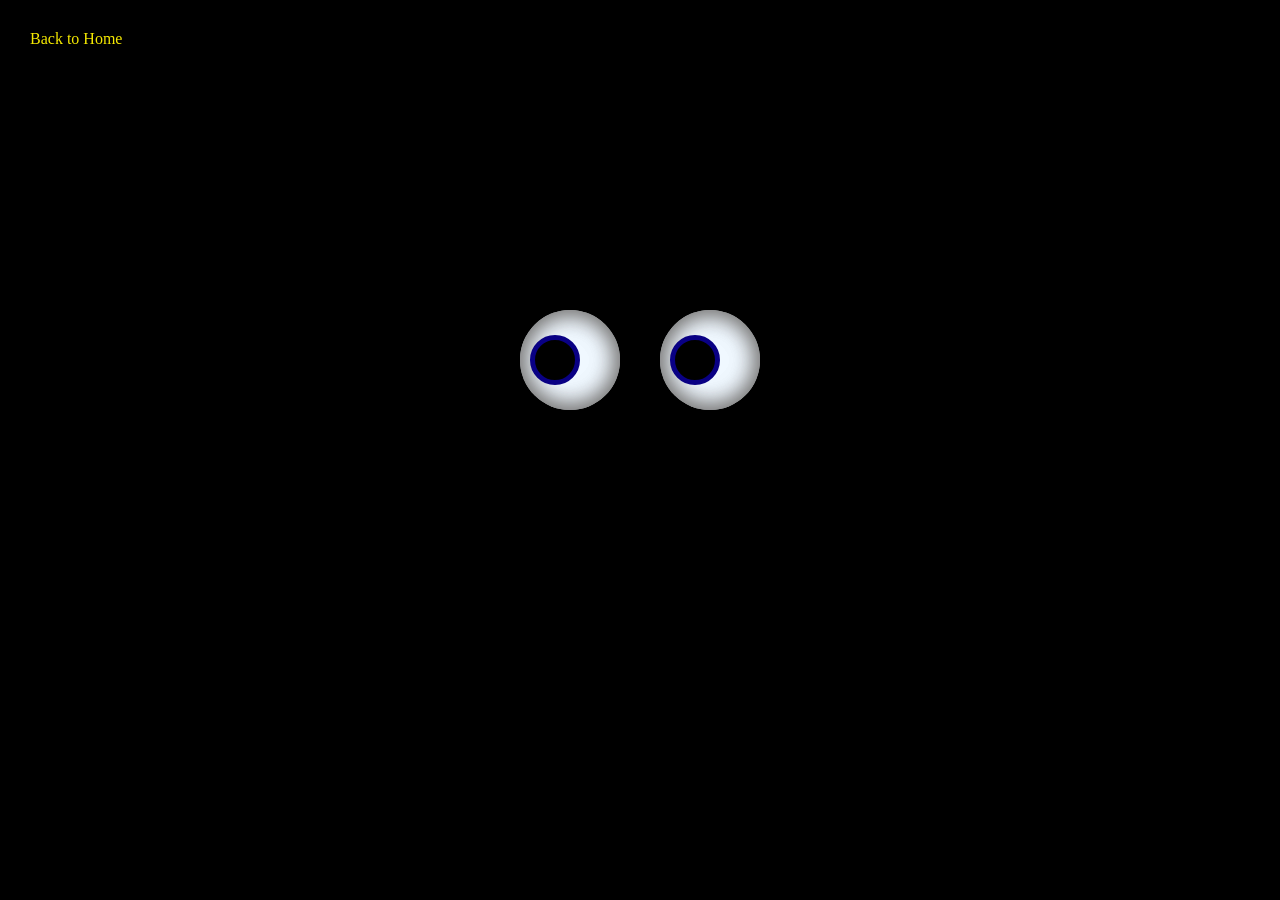
<file: switches/ChasingEyes.html>
<!DOCTYPE html>
<html lang="en">
<head>
    <meta charset="UTF-8">
    <meta name="viewport" content="width=device-width, initial-scale=1.0">
    <title>Chasing Eyes</title>
    <link rel="stylesheet" href="../styles/ChasingEyes.css">
</head>
<body>

    <div class="container">
        <div class="eyes"></div>
        <div class="eyes"></div>
    </div>

    
    <footer>
        <a href="../index.html">Back to Home</a>
    </footer>

    <script src="../scripts/ChasingEyes.js"></script>

</body>
</html>
</file>
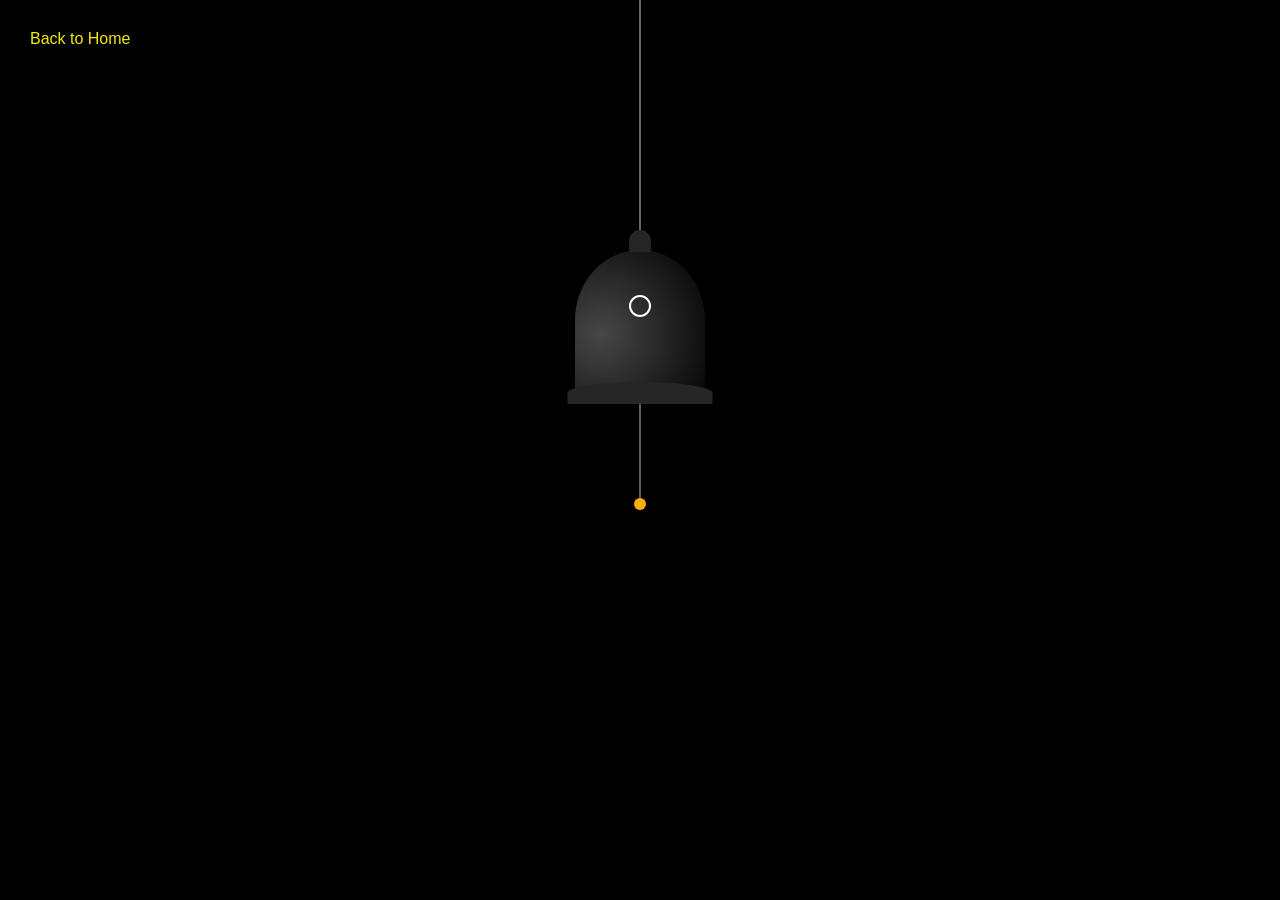
<file: switches/LightSwitch.html>
<!DOCTYPE html>
<html lang="en">
<head>
    <meta charset="UTF-8">
    <meta name="viewport" content="width=device-width, initial-scale=1.0">
    <title>Light Switch</title>
    <link rel="stylesheet" href="../styles/LightSwitch.css">
</head>
<body>
    
    <div class="ceiling" onclick="toggleLight()">
        <div class="string"></div>
        <div class="bulb-holder">
            <div class="bulb" id="bulb">
                <div class="filament"></div>
                <div class="filament2"></div>
                <div class="filament3"></div>
            </div>
            <div class="pull-string"></div>
        </div>
    </div>
      

    <footer>
        <a href="../index.html">Back to Home</a>
    </footer>

    <script src="../scripts/LightSwitch.js"></script>
</body>
</html>
</file>
<file: styles/ChasingEyes.css>
* {
    margin: 0;
    padding: 0;
    box-sizing: border-box;
}

body {
    display: flex;
    justify-content: center;
    align-items: center;
    min-height: 80vh;
    background: #000000;
}

.cursor-glow {
    position: fixed;
    width: 10px;
    height: 10px;
    border-radius: 50%;
    background-color: yellow;
    box-shadow: 0 0 20px 10px yellow;
    pointer-events: none;
    transform: translate(-20%, -20%);
    z-index: 9999;
}

.cursor-dot {
    position: fixed;
    width: 10px;
    height: 10px;
    border-radius: 50%;
    background-color: yellow;
    box-shadow: 0 0 10px 5px yellow;
    pointer-events: none;
    z-index: 9999;
    opacity: 0.8;
    transform: translate(-50%, -50%);
    animation: fadeOut 0.5s forwards;
  }
  
  @keyframes fadeOut {
    to {
      opacity: 0;
      transform: translate(-50%, -50%) scale(2);
    }
  }
  



footer {
    position: absolute;
    top: 30px;
    left: 30px;
    font-size: 16px;
    color: #f5b209;
}

footer a {
    text-decoration: none;
    color: #f5e901;
}

footer a:hover {
    color: #ff9e02;
}

.container {
    display: flex;
}

.container .eyes {
    position: relative;
    width: 100px;
    height: 100px;
    display: block;
    background-color: aliceblue;
    margin: 0 20px;
    border-radius: 50%;
    box-shadow: 0 5px 45px rgba(0, 0, 0, 0.2), inset 0 0 25px #767574, inset 0 0 25px #767574;
}

.container .eyes::before {
    content: "";
    top: 50%;
    left: 35px;
    transform: translate(-50%, -50%);
    width: 50px;
    height: 50px;
    border-radius: 50%;
    background-color: #000;
    position: absolute;
    border: 5px solid rgb(9, 0, 132);
    box-sizing: border-box;
}
</file>
<file: styles/LightSwitch.css>
* {
    margin: 0;
    padding: 0;
    box-sizing: border-box;
}

body {
    background: #000000;
    /* Dark background */
    height: 100vh;
    display: flex;
    justify-content: center;
    align-items: center;
    font-family: Arial, sans-serif;
    color: white;
    flex-direction: column;
    position: relative;
    overflow: hidden;
}

footer {
    position: absolute;
    top: 30px; 
    left: 30px; 
    font-size: 16px; 
    color: #f5b209; 
}

footer a {
    text-decoration: none; 
    color: #f5e901; 
}

footer a:hover {
    color: #ff9e02; 
}

/* Ceiling and Light Setup */
.ceiling {
    display: flex;
    flex-direction: column;
    align-items: center;
    justify-content: flex-start;
    height: 100%;
    z-index: 2;
}

.string {
    width: 2px;
    height: 250px;
    /* Long string */
    background: #666;
}

.bulb-holder {
    display: flex;
    flex-direction: column;
    align-items: center;
    position: relative;
    margin-top: 0px;
}

.bulb {
    width: 130px;
    height: 140px;
    background: radial-gradient(circle at 20% 60%, #474747, #000000);
    border-radius: 70% 70% 0% 0%;
    position: relative;
    box-shadow: none;
    transition: all 0.7s ease;
}

.filament {
    width: 22px;
    height: 22px;
    border: 2px solid #fffdfd;
    border-radius: 50%;
    position: relative;
    top: 40%;
    left: 50%;
    transform: translate(-50%, -50%);
}

.filament2 {
    width: 22px;
    height: 22px;
    border-radius: 50% 50% 0 0 ;
    background-color: #272626;
    position: relative;
    top: -22%;
    left: 50%;
    transform: translate(-50%, -50%);
}

.filament3 {
    width: 145px;
    height: 22px;
    z-index: 2;
    border-radius: 50% 50% 0 0;
    background-color: #272626;
    position: relative;
    top: 71%;
    left: 50%;
    transform: translate(-50%, -50%);
}

/* Mobile Responsiveness */
@media (max-width: 768px) {
    .bulb {
        width: 100px;
        height: 110px;
    }

    .filament {
        width: 18px;
        height: 18px;
    }

    .filament2 {
        width: 18px;
        height: 18px;
    }

    .filament3 {
        width: 120px;
        height: 18px;
        
    }
}

@media (max-width: 480px) {
    .bulb {
        width: 100px;
        height: 100px;
    }

    .filament {
        width: 16px;
        height: 16px;
    }

    .filament2 {
        width: 16px;
        height: 16px;
        
    }

    .filament3 {
        width: 110px;
        height: 16px;
        
    }
}

/* Light ON flash effect */
.light-on .bulb {
    background: radial-gradient(circle at 30% 30%, #fffacd, #ffeb3b);
    box-shadow:
        0 0 600px 30px #ffeb3b,
        0 0 100px 60px #fff176;
    animation: flash 0.7s ease forwards;
}

.light-on .filament {
    border-color: #ffa500;
}

/* Flash Animation */
@keyframes flash {
    0% {
        box-shadow: 0 0 200px 5px #ffeb3b;
    }

    50% {
        box-shadow: 0 0 300px 50px #ffeb3b;
    }

    100% {
        box-shadow: 0 0 150px 30px #ffeb3b;
    }
}

/* Pull String */
.pull-string {
    width: 2px;
    height: 120px;
    z-index: 1;
    background: #5f5e5e;
    position: relative;
    transition: transform 0.3s ease;
    transform-origin: top center;
    /* important for wave */
}

.pull-string::after {
    content: '';
    width: 12px;
    height: 12px;
    background: #ffaf01;
    border-radius: 50%;
    position: absolute;
    bottom: 0;
    left: 50%;
    transform: translateX(-50%);
}

/* Pulled and Wavy Animation */
.pulled {
    animation: pull-bounce-wave 1s ease;
}

/* Keyframes for Pull, Bounce and Wave */
@keyframes pull-bounce-wave {
    0% {
        transform: translateY(0) rotate(0deg) scaleY(1);
    }

    20% {
        transform: translateY(30px) rotate(5deg) scaleY(1.25);
    }

    40% {
        transform: translateY(10px) rotate(-4deg) scaleY(0.5);
    }

    60% {
        transform: translateY(20px) rotate(-5deg) scaleY(1.18);
    }

    80% {
        transform: translateY(5px) rotate(-2deg) scaleY(0.7);
    }

    100% {
        transform: translateY(0) rotate(0deg) scaleY(1);
    }
}
</file>
